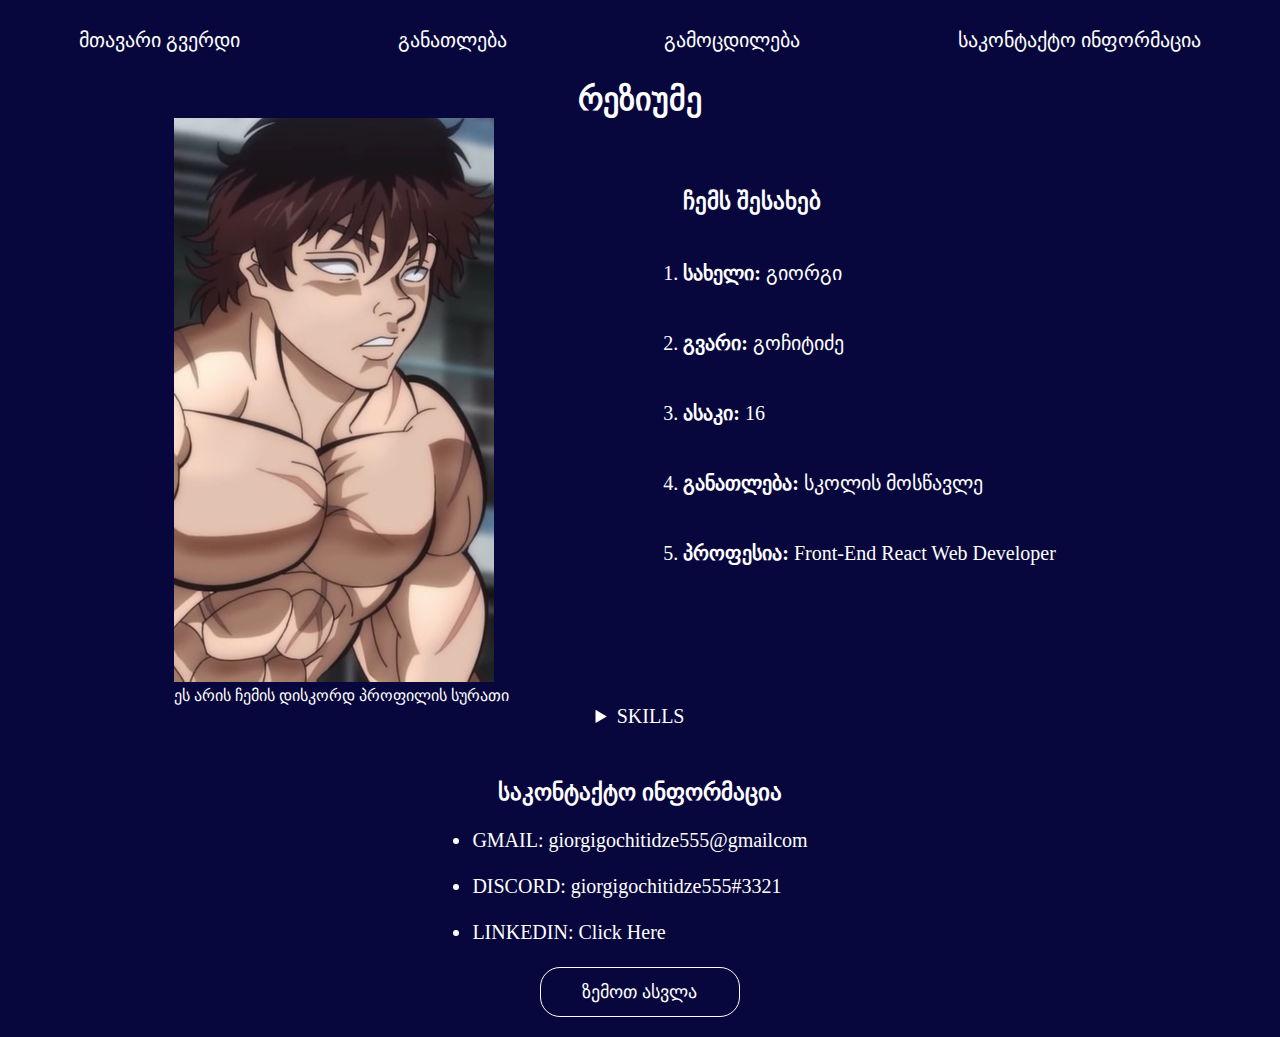
<file: index.html>
<!DOCTYPE html>
<html lang="en">
  <head>
    <meta charset="UTF-8" />
    <meta http-equiv="X-UA-Compatible" content="IE=edge" />
    <meta name="Giorgi" content="A Website About me" />
    <link rel="stylesheet" href="./CSS/index.css" />
    <link rel="icon" href="./assets/profile.jpg" type="image/x-icon">
    <title>Resume</title>
  </head>
  <body>
    <header>
      <nav>
        <a href="./index.html">მთავარი გვერდი</a>
        <a href="./HTML/Education.html">განათლება</a>
        <a href="./HTML/Experience.html">გამოცდილება</a>
        <a href="./HTML/Contact.html">საკონტაქტო ინფორმაცია</a>
      </nav>
    </header>

    <h1 style="text-align: center; color: white">რეზიუმე</h1>
    <main>
      <section>
        <div>
          <figure>
            <img
              src="./assets/profile.jpg"
              alt="my profile photo on discord"
              title="my profile photo on discord"
            />
            <figcaption>ეს არის ჩემის დისკორდ პროფილის სურათი</figcaption>
          </figure>

          <ol type="1">
            <br /><br /><br />

            <h3>ჩემს შესახებ</h3>
            <br /><br />

            <li><b>სახელი:</b> გიორგი</li>
            <br /><br />
            
            <li><b>გვარი:</b> გოჩიტიძე</li>
            <br /><br />

            <li><b>ასაკი:</b> 16</li>
            <br /><br />

            <li><b>განათლება:</b> სკოლის მოსწავლე</li>
            <br /><br />

            <li><b>პროფესია:</b> Front-End React Web Developer</li>
            <br /><br />
          </ol>
        </div>

        <details>
          <summary style="text-align: center; font-size: 20px">SKILLS</summary>
          <br />
          <ul style="text-align: center; font-size: 20px">
            <li>HTML</li>
            <br />

            <li>CSS</li>
            <br />

            <li>JAVASCRIPT</li>
            <br />

            <li>REACT</li>
            <br />

            <li>GIT</li>
            <br />

            <li>GITHUB</li>
            <br />

            <li>PYTHON</li>
            <br />

            <li>NETLIFY</li>
            <br />

            <li>ADOBE PHOTOSHOP CS6</li>
            <br />

            <li>FRAMER MOTION(CSS framewrok)</li>
            <br /><br /><br />
            
          </ul>
        </details>
      </section>
    </main>

    <footer style="margin-top: 50px; font-size: 20px">
      <h3>საკონტაქტო ინფორმაცია</h3>
      <br />
      <ul>
        <li>GMAIL: giorgigochitidze555@gmailcom</li>
        <br />
        <li>DISCORD: giorgigochitidze555#3321</li>
        <br />
        <li>
          LINKEDIN:
          <a
            style="text-decoration: none; color: white"
            href="https://www.linkedin.com/in/giorgi-gochitidze-5a1840251/"
            >Click Here</a
          >
        </li>
        <br />
      </ul>

      <button>
        <a style="text-decoration: none; color: white" href="#">ზემოთ ასვლა</a>
      </button>
    </footer>
  </body>
</html>
</file>
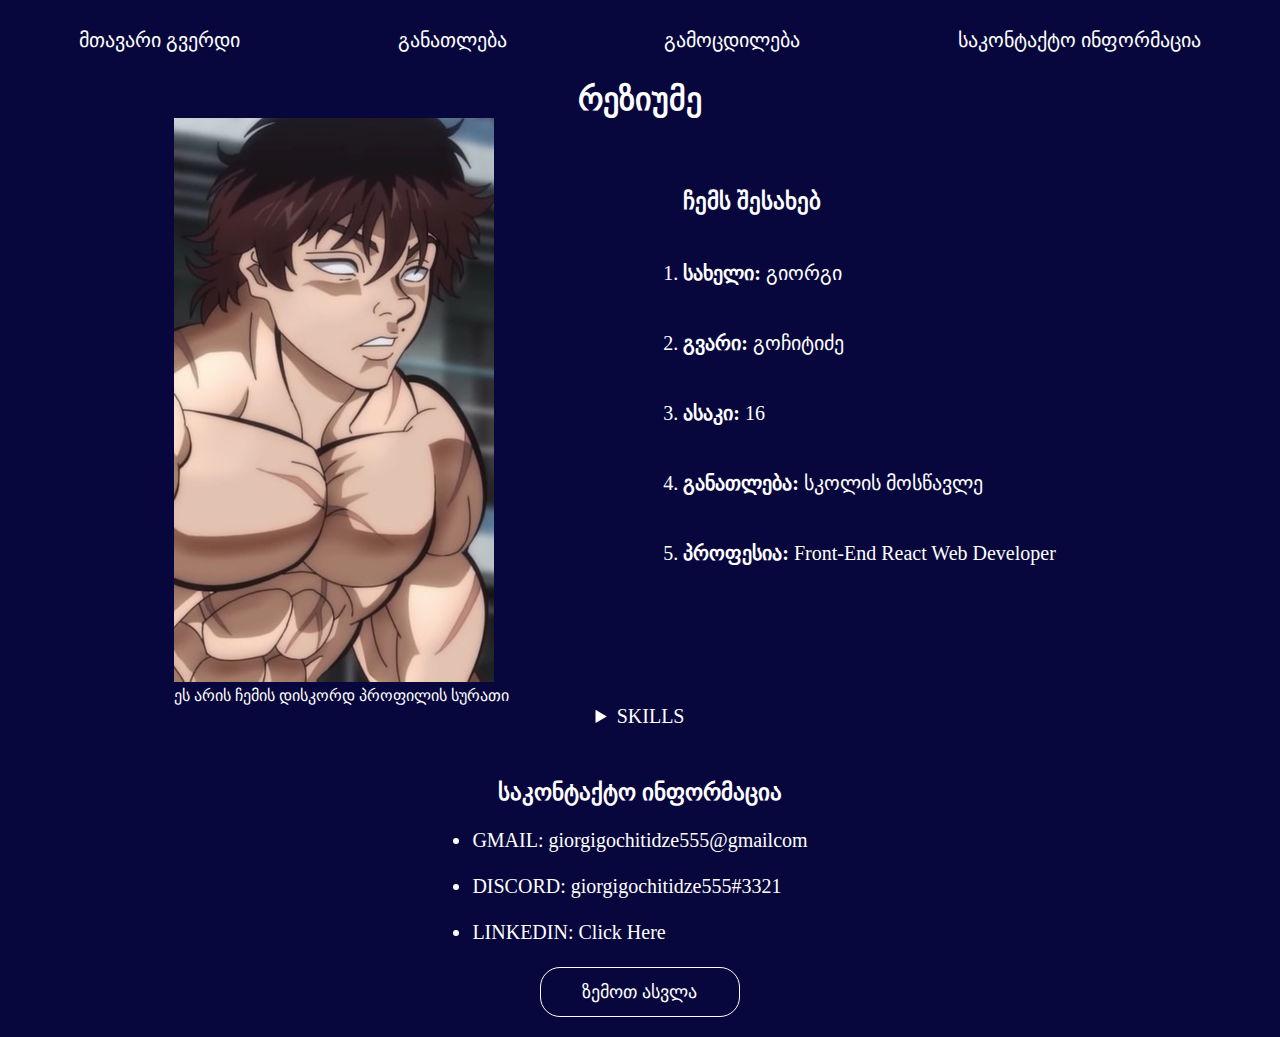
<file: HTML/index.html>
<!DOCTYPE html>
<html lang="en">
  <head>
    <meta charset="UTF-8" />
    <meta http-equiv="X-UA-Compatible" content="IE=edge" />
    <meta name="viewport" content="width=device-width, initial-scale=1.0" />
    <link rel="stylesheet" href="../CSS/index.css" />
    <link rel="icon" href="../assets/profile.jpg" type="image/x-icon">
    <title>Resume</title>
  </head>
  <body>
    <header>
      <nav>
        <a href="index.html">მთავარი გვერდი</a>
        <a href="Education.html">განათლება</a>
        <a href="Experience.html">გამოცდილება</a>
        <a href="Contact.html">საკონტაქტო ინფორმაცია</a>
      </nav>
    </header>

    <h1 style="text-align: center; color: white">რეზიუმე</h1>
    <main>
      <section>
        <div>
          <figure>
            <img
              src="../assets/profile.jpg"
              alt="my profile photo on discord"
              title="my profile photo on discord"
            />
            <figcaption>ეს არის ჩემის დისკორდ პროფილის სურათი</figcaption>
          </figure>

          <ol type="1">
            <br /><br /><br />

            <h3>ჩემს შესახებ</h3>
            <br /><br />

            <li><b>სახელი:</b> გიორგი</li>
            <br /><br />
            
            <li><b>გვარი:</b> გოჩიტიძე</li>
            <br /><br />

            <li><b>ასაკი:</b> 16</li>
            <br /><br />

            <li><b>განათლება:</b> სკოლის მოსწავლე</li>
            <br /><br />

            <li><b>პროფესია:</b> Front-End React Web Developer</li>
            <br /><br />
          </ol>
        </div>

        <details>
          <summary style="text-align: center; font-size: 20px">SKILLS</summary>
          <br />
          <ul style="text-align: center; font-size: 20px">
            <li>HTML</li>
            <br />

            <li>CSS</li>
            <br />

            <li>JAVASCRIPT</li>
            <br />

            <li>REACT</li>
            <br />

            <li>GIT</li>
            <br />

            <li>GITHUB</li>
            <br />

            <li>PYTHON</li>
            <br />

            <li>NETLIFY</li>
            <br />

            <li>ADOBE PHOTOSHOP CS6</li>
            <br />

            <li>FRAMER MOTION(CSS framewrok)</li>
            <br /><br /><br />
            
          </ul>
        </details>
      </section>
    </main>

    <footer style="margin-top: 50px; font-size: 20px">
      <h3>საკონტაქტო ინფორმაცია</h3>
      <br />
      <ul>
        <li>GMAIL: giorgigochitidze555@gmailcom</li>
        <br />
        <li>DISCORD: giorgigochitidze555#3321</li>
        <br />
        <li>
          LINKEDIN:
          <a
            style="text-decoration: none; color: white"
            href="https://www.linkedin.com/in/giorgi-gochitidze-5a1840251/"
            >Click Here</a
          >
        </li>
        <br />
      </ul>

      <button>
        <a style="text-decoration: none; color: white" href="#">ზემოთ ასვლა</a>
      </button>
    </footer>
  </body>
</html>
</file>
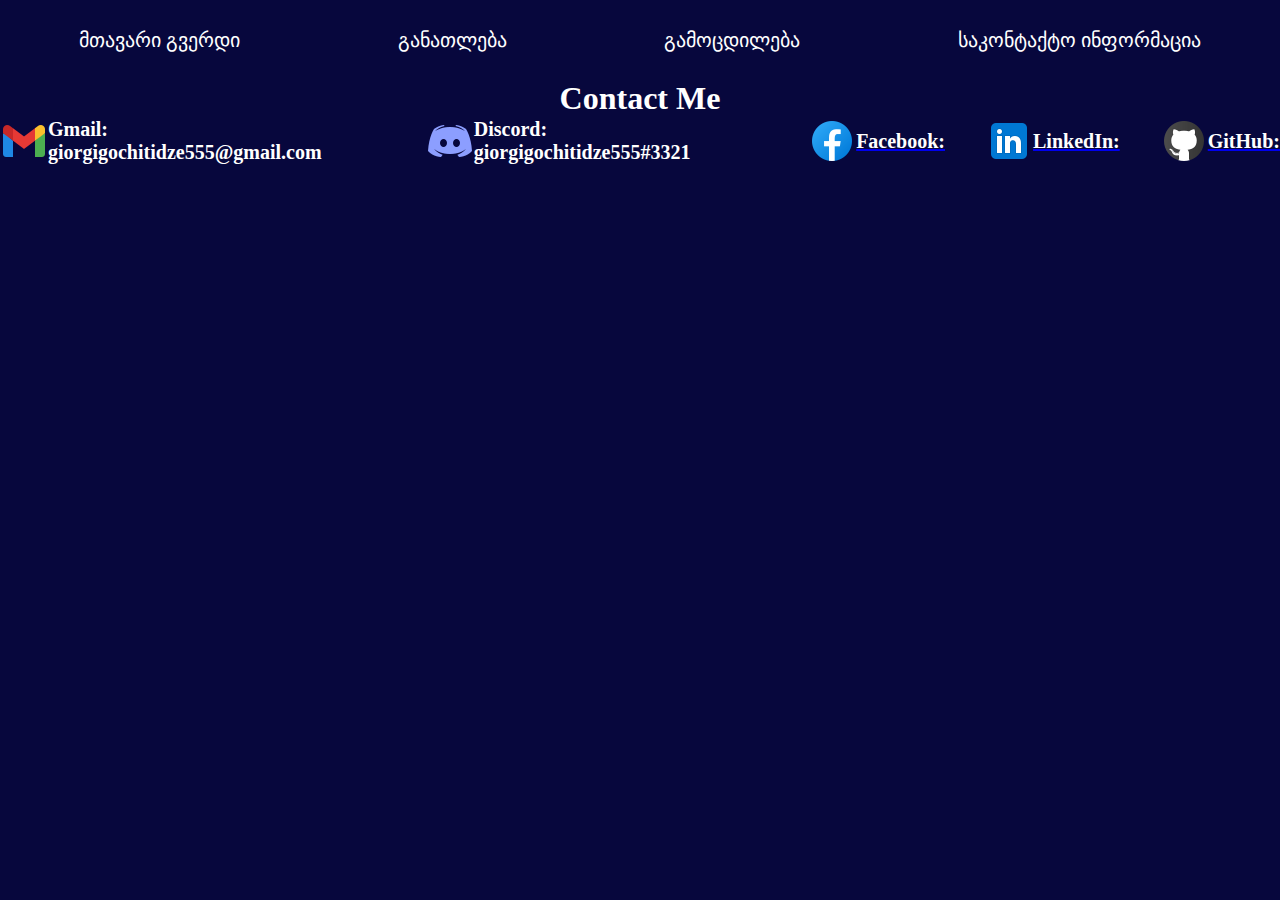
<file: HTML/Contact.html>
<!DOCTYPE html>
<html lang="en">
<head>
    <meta charset="UTF-8">
    <meta http-equiv="X-UA-Compatible" content="IE=edge">
    <meta name="viewport" content="width=device-width, initial-scale=1.0">
    <link rel="stylesheet" href="../CSS/Contact.css" />
    <link rel="icon" href="../assets/profile.jpg" type="image/x-icon">
    <title>საკონტაქტო ინფორმაცია</title>
</head>
<body>
    <header>
        <nav>
          <a href="../index.html">მთავარი გვერდი</a>
          <a href="Education.html">განათლება</a>
          <a href="Experience.html">გამოცდილება</a>
          <a href="Contact.html">საკონტაქტო ინფორმაცია</a>
        </nav>
      </header>

      <main>
        <section>
            <h1 style="text-align: center;">Contact Me</h1>
                <ul style="display: flex; gap: 20px; justify-content: center; font-size: 20px;">
                    <a><li style="display: flex; align-items: center; text-decoration: none;">
                        <img src="../assets/gmail.png" />
                        <b>Gmail: giorgigochitidze555@gmail.com</b>
                    </li></a><br>

                    <a><li style="display: flex; align-items: center;">
                        <img src="../assets/discord.png" />
                        <b>Discord: giorgigochitidze555#3321</b>
                    </li></a><br>

                    <a href="https://www.facebook.com/giorgi.gochitidze.39/"><li style="display: flex; align-items: center;">
                        <img src="../assets/facebook.png" />
                        <b>Facebook:</b>
                    </li></a><br>

                    <a href="https://www.linkedin.com/in/giorgi-gochitidze-5a1840251/">
                        <li style="display: flex; align-items: center;">
                            <img src="../assets/linkedin.png" />
                            <b>LinkedIn:</b>
                        </li>
                    </a><br>

                    <a href="https://github.com/GiorgiGochitidze"><li style="display: flex; align-items: center;">
                         <img src="../assets/github.png" />
                         <b>GitHub:</b>
                    </li></a>

                </ul>
        </section>
      </main>
</body>
</html>
</file>
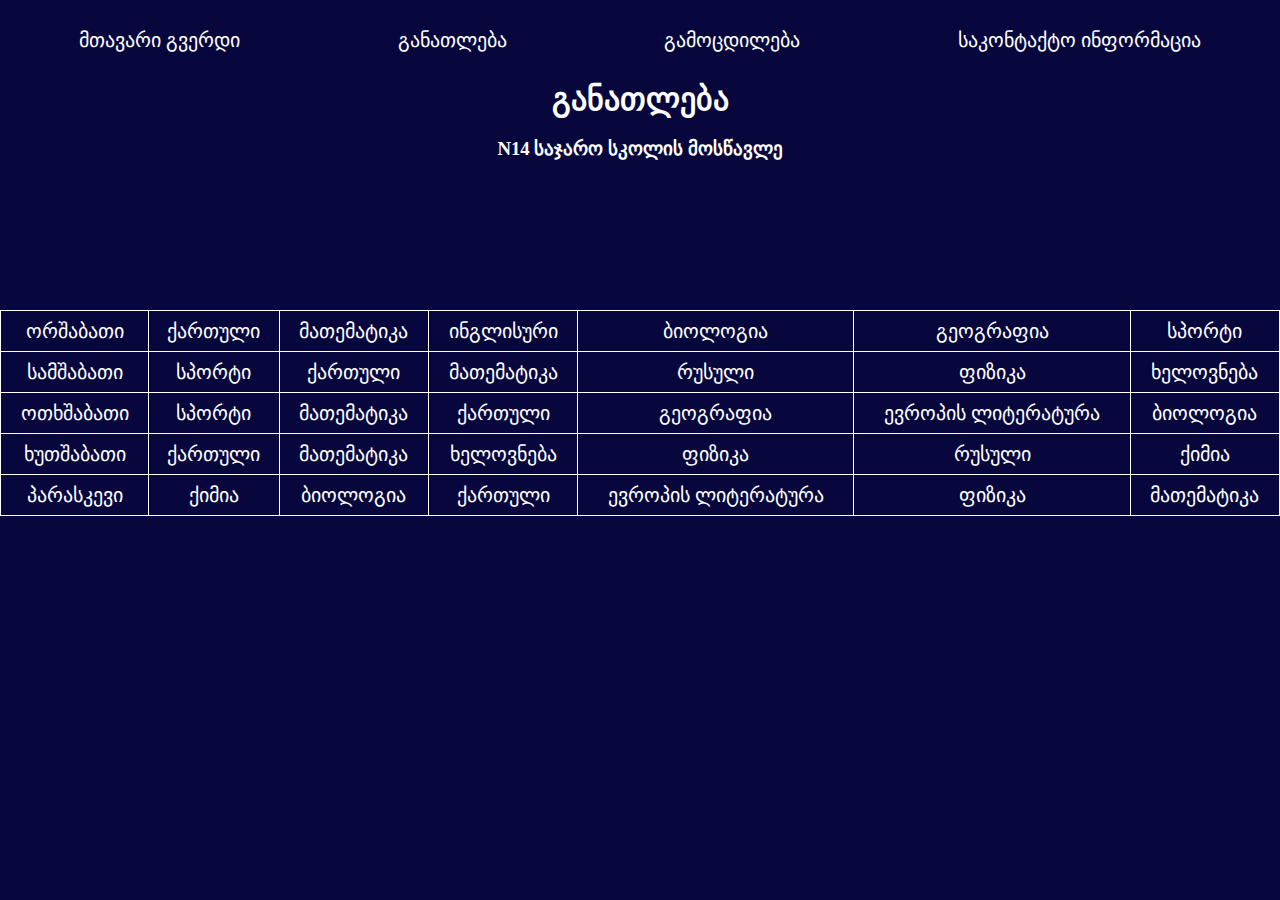
<file: HTML/Education.html>
<!DOCTYPE html>
<html lang="en">
<head>
    <meta charset="UTF-8">
    <meta http-equiv="X-UA-Compatible" content="IE=edge">
    <meta name="viewport" content="width=device-width, initial-scale=1.0">
    <link rel="stylesheet" href="../CSS/Education.css" />
    <link rel="icon" href="../assets/profile.jpg" type="image/x-icon">
    <title>განათლება</title>
</head>
<body>
    <header>
        <nav>
          <a href="../index.html">მთავარი გვერდი</a>
          <a href="Education.html">განათლება</a>
          <a href="Experience.html">გამოცდილება</a>
          <a href="Contact.html">საკონტაქტო ინფორმაცია</a>
        </nav>
      </header>

      <h1 style="text-align: center;">განათლება</h1>
      <h3 style="text-align: center; margin-top: 20px;">N14 საჯარო სკოლის მოსწავლე</h3>

      <main>
        <table>
            <tr>
                <td>ორშაბათი</td>
                <td>ქართული</td>
                <td>მათემატიკა</td>
                <td>ინგლისური</td>
                <td>ბიოლოგია</td>
                <td>გეოგრაფია</td>
                <td>სპორტი</td>
            </tr>
            <tr>
                <td>სამშაბათი</td>
                <td>სპორტი</td>
                <td>ქართული</td>
                <td>მათემატიკა</td>
                <td>რუსული</td>
                <td>ფიზიკა</td>
                <td>ხელოვნება</td>
            </tr>
            <tr>
                <td>ოთხშაბათი</td>
                <td>სპორტი</td>
                <td>მათემატიკა</td>
                <td>ქართული</td>
                <td>გეოგრაფია</td>
                <td>ევროპის ლიტერატურა</td>
                <td>ბიოლოგია</td>
            </tr>
            <tr>
                <td>ხუთშაბათი</td>
                <td>ქართული</td>
                <td>მათემატიკა</td>
                <td>ხელოვნება</td>
                <td>ფიზიკა</td>
                <td>რუსული</td>
                <td>ქიმია</td>
            </tr>
            <tr>
                <td>პარასკევი</td>
                <td>ქიმია</td>
                <td>ბიოლოგია</td>
                <td>ქართული</td>
                <td>ევროპის ლიტერატურა</td>
                <td>ფიზიკა</td>
                <td>მათემატიკა</td>
            </tr>
        </table>
      </main>
</body>
</html>
</file>
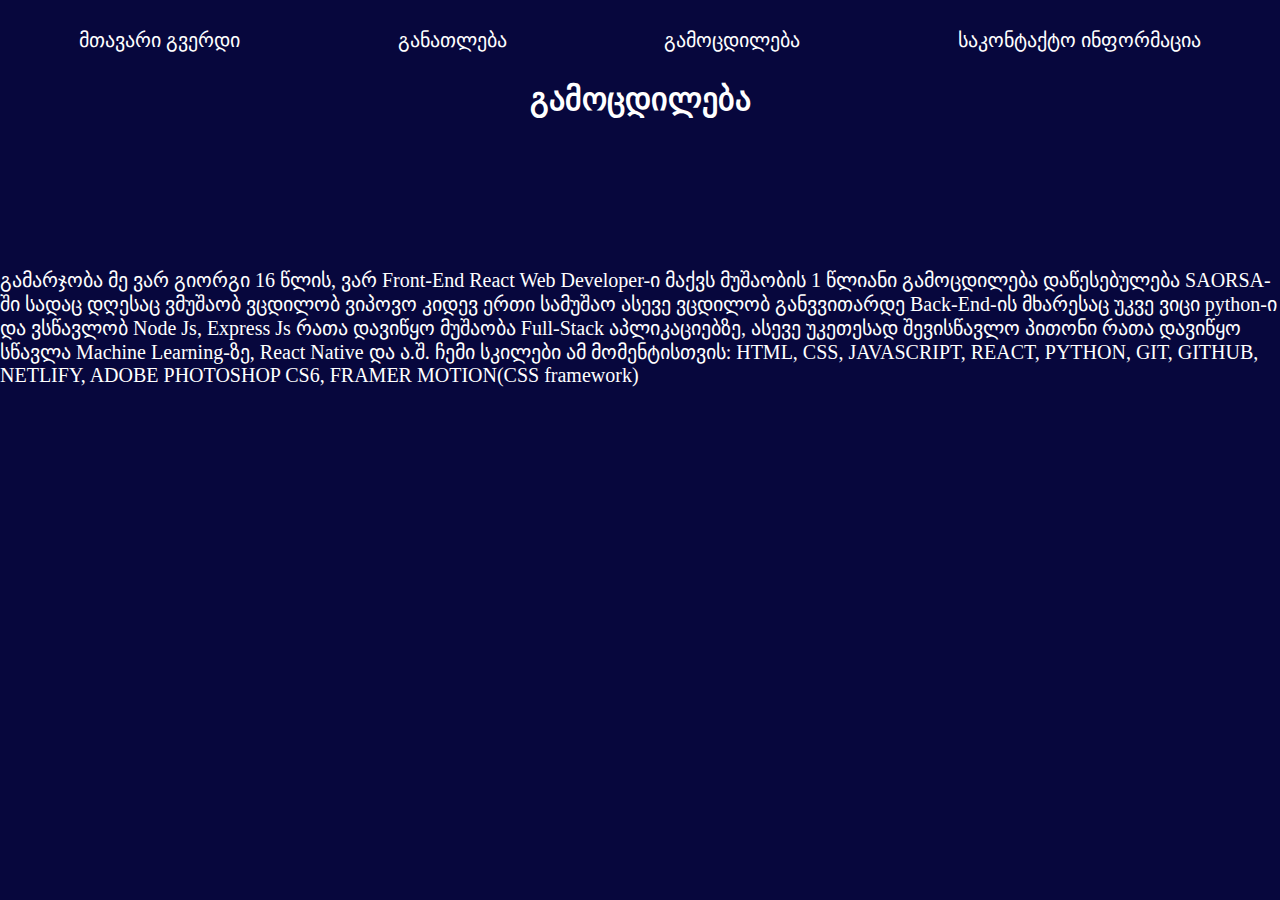
<file: HTML/Experience.html>
<!DOCTYPE html>
<html lang="en">
  <head>
    <meta charset="UTF-8" />
    <meta http-equiv="X-UA-Compatible" content="IE=edge" />
    <meta name="viewport" content="width=device-width, initial-scale=1.0" />
    <link rel="stylesheet" href="../CSS/Experience.css" />
    <link rel="icon" href="../assets/profile.jpg" type="image/x-icon">
    <title>გამოცდილება</title>
  </head>
  <body>
    <header>
      <nav>
        <a href="../index.html">მთავარი გვერდი</a>
        <a href="Education.html">განათლება</a>
        <a href="Experience.html">გამოცდილება</a>
        <a href="Contact.html">საკონტაქტო ინფორმაცია</a>
      </nav>
    </header>

    <h1 style="text-align: center; margin-bottom: 150px;">გამოცდილება</h1>

    <section>
      <p>გამარჯობა მე ვარ გიორგი 16 წლის, ვარ Front-End React Web Developer-ი მაქვს მუშაობის 1 წლიანი გამოცდილება 
      დაწესებულება SAORSA-ში სადაც დღესაც ვმუშაობ ვცდილობ ვიპოვო კიდევ ერთი სამუშაო ასევე ვცდილობ განვვითარდე 
      Back-End-ის მხარესაც უკვე ვიცი python-ი და ვსწავლობ Node Js, Express Js რათა დავიწყო მუშაობა Full-Stack აპლიკაციებზე,
      ასევე უკეთესად შევისწავლო პითონი რათა დავიწყო სწავლა Machine Learning-ზე, React Native და ა.შ. ჩემი სკილები ამ მომენტისთვის:
      HTML, CSS, JAVASCRIPT, REACT, PYTHON, GIT, GITHUB, NETLIFY, ADOBE PHOTOSHOP CS6, FRAMER MOTION(CSS framework)
    </p>
    </section>
  </body>
</html>
</file>
<file: CSS/index.css>
/* assigns margin and padding 0 to all elements */
*{
    margin: 0;
    padding: 0;
}

body{
    background-color: rgb(7, 7, 61);
    color: white;
}

header{
    width: 100%;
    height: 80px;
    display: flex;
    justify-content: center;
    align-items: center;
    font-size: 20px;
}

header nav{
    display: flex;
    width: 100%;
    height: 100%;
    box-sizing: border-box;
    justify-content: space-around;
    align-items: center;
}

nav a{
    text-decoration: none;
    color: white;
}

nav a:hover{
    cursor: pointer;
}


section div{
    display: flex;
    justify-content: space-evenly;
}

section div ol{
    font-size: 20px;
    margin-right: 50px;
}

footer{
    display: flex;
    justify-content: center;
    align-items: center;
    flex-direction: column;
}

footer button{
    width: 200px;
    height: 50px;
    border: 1px solid white;
    border-radius: 20px;
    font-size: 18px;
    display: flex;
    justify-content: center;
    align-items: center;
    margin-bottom: 20px;
    background: transparent;
}
</file>
<file: CSS/Contact.css>
/* assigns margin and padding 0 to all elements */
*{
    margin: 0;
    padding: 0;
}

body{
    background-color: rgb(7, 7, 61);
    color: white;
}

header{
    width: 100%;
    height: 80px;
    display: flex;
    justify-content: center;
    align-items: center;
    font-size: 20px;
}

header nav{
    display: flex;
    width: 100%;
    height: 100%;
    box-sizing: border-box;
    justify-content: space-around;
    align-items: center;
}

nav a{
    text-decoration: none;
    color: white;
}

nav a:hover{
    cursor: pointer;
}

section ul li{
    color: white;
}
</file>
<file: CSS/Education.css>
*{
    margin: 0;
    padding: 0;
}

body{
    background-color: rgb(7, 7, 61);
    color: white;
}


header{
    width: 100%;
    height: 80px;
    display: flex;
    justify-content: center;
    align-items: center;
    font-size: 20px;
}

header nav{
    display: flex;
    width: 100%;
    height: 100%;
    box-sizing: border-box;
    justify-content: space-around;
    align-items: center;
}

nav a{
    text-decoration: none;
    color: white;
}

nav a:hover{
    cursor: pointer;
}

table {
    border-collapse: collapse;
    width: 100%;
    margin-top: 150px;
}

th, td {
    border: 1px solid white;
    padding: 8px;
    text-align: center;
    font-size: 20px;
}

th {
    background-color: transparent;
}
</file>
<file: CSS/Experience.css>
/* assigns margin and padding 0 to all elements */
*{
    margin: 0;
    padding: 0;
}

body{
    background-color: rgb(7, 7, 61);
    color: white;
}

header{
    width: 100%;
    height: 80px;
    display: flex;
    justify-content: center;
    align-items: center;
    font-size: 20px;
}

header nav{
    display: flex;
    width: 100%;
    height: 100%;
    box-sizing: border-box;
    justify-content: space-around;
    align-items: center;
}

nav a{
    text-decoration: none;
    color: white;
}

nav a:hover{
    cursor: pointer;
}

section ul{
    display: flex;
    justify-content: center;
    align-items: center;
    flex-direction: column;
}

section ul > li{
    margin-top: 20px;
}

section{
    font-size: 20px;
}
</file>
